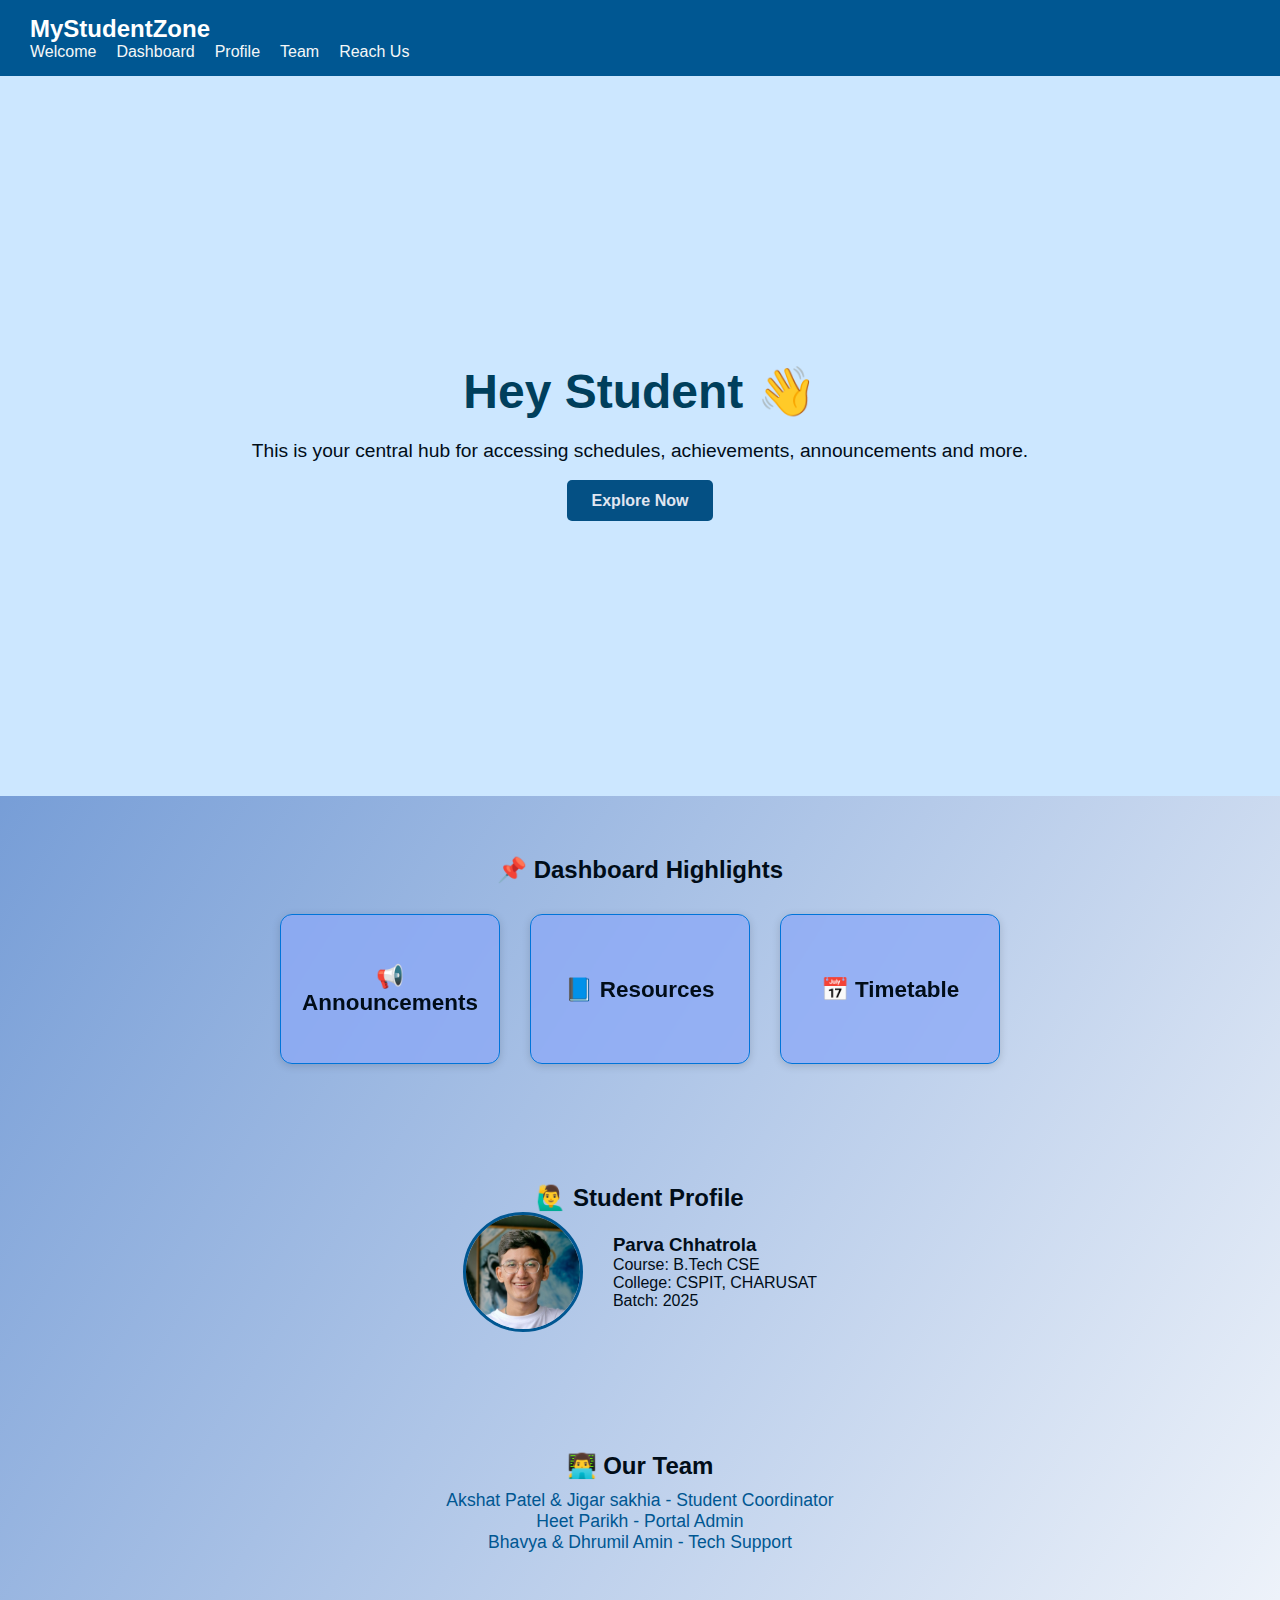
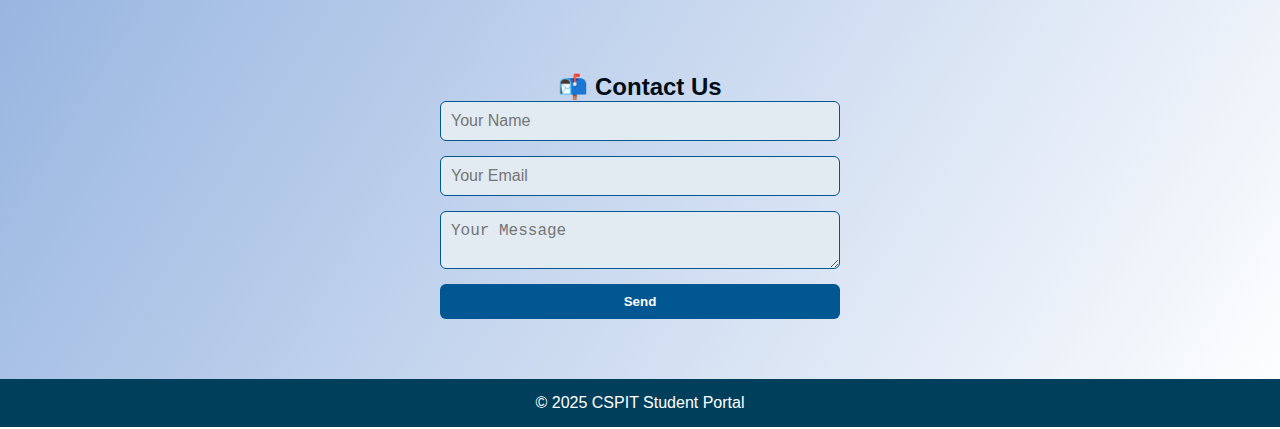
<file: index.html>
<!DOCTYPE html>
<html lang="en">
<head>
    <meta charset="UTF-8">
    <meta name="viewport" content="width=device-width, initial-scale=1.0">
    <title>Student Portal</title>
    <link rel="stylesheet" href="studentportal.css">
</head>
<body>
    <header>
        <nav>
            <h1>MyStudentZone</h1>
            <ul>
                <li><a href="#welcome">Welcome</a></li>
                <li><a href="#dashboard">Dashboard</a></li>
                <li><a href="#profile">Profile</a></li>
                <li><a href="#about">Team</a></li>
                <li><a href="#reach">Reach Us</a></li>
            </ul>
        </nav>
    </header>

    <section id="welcome" class="section hero">
        <div class="text-box">
            <h2>Hey Student 👋</h2>
            <p>This is your central hub for accessing schedules, achievements, announcements and more.</p>
            <a href="#dashboard">Explore Now</a>
        </div>
    </section>

    <section id="dashboard" class="section cards">
        <h2>📌 Dashboard Highlights</h2>
        <div class="card-container">
            <div class="card">
                <div class="card-inner">
                    <div class="card-front">
                        <h3>📢 Announcements</h3>
                    </div>
                    <div class="card-back">
                        <ul>
                            <li>📝 Exams from 12th Sept</li>
                            <li>📚 New Syllabus Uploaded</li>
                            <li>🎉 Coding Week Starts Soon</li>
                        </ul>
                    </div>
                </div>
            </div>

            <div class="card">
                <div class="card-inner">
                    <div class="card-front">
                        <h3>📘 Resources</h3>
                    </div>
                    <div class="card-back">
                        <ul>
                            <li><a href="#">Library Login</a></li>
                            <li><a href="#">eLearning Portal</a></li>
                            <li><a href="#">Study Material</a></li>
                        </ul>
                    </div>
                </div>
            </div>

            <div class="card">
                <div class="card-inner">
                    <div class="card-front">
                        <h3>📅 Timetable</h3>
                    </div>
                    <div class="card-back">
                        <ul>
                            <li>Semester 3 Timetable</li>
                            <li>Lab Slots Assigned</li>
                            <li>Next Holiday: 15 Aug</li>
                        </ul>
                    </div>
                </div>
            </div>
        </div>
    </section>

    <section id="profile" class="section profile-section">
        <h2>🙋‍♂️ Student Profile</h2>
        <div class="profile-box">
            <img src="photo.jpg" alt="Student Image">
            <div>
                <h3>Parva Chhatrola</h3>
                <p>Course: B.Tech CSE</p>
                <p>College: CSPIT, CHARUSAT</p>
                <p>Batch: 2025</p>
            </div>
        </div>
    </section>

    <section id="about" class="section team">
        <h2>👨‍💻 Our Team</h2>
        <ul>
            <li>Akshat Patel & Jigar sakhia - Student Coordinator</li>
            <li>Heet Parikh - Portal Admin</li>
            <li>Bhavya & Dhrumil Amin - Tech Support</li>
        </ul>
    </section>

    <section id="reach" class="section contact">
        <h2>📬 Contact Us</h2>
        <form>
            <input type="text" placeholder="Your Name">
            <input type="email" placeholder="Your Email">
            <textarea placeholder="Your Message"></textarea>
            <button type="submit">Send</button>
        </form>
    </section>

    <footer>
        <p>© 2025 CSPIT Student Portal</p>
    </footer>
</body>
</html>
</file>
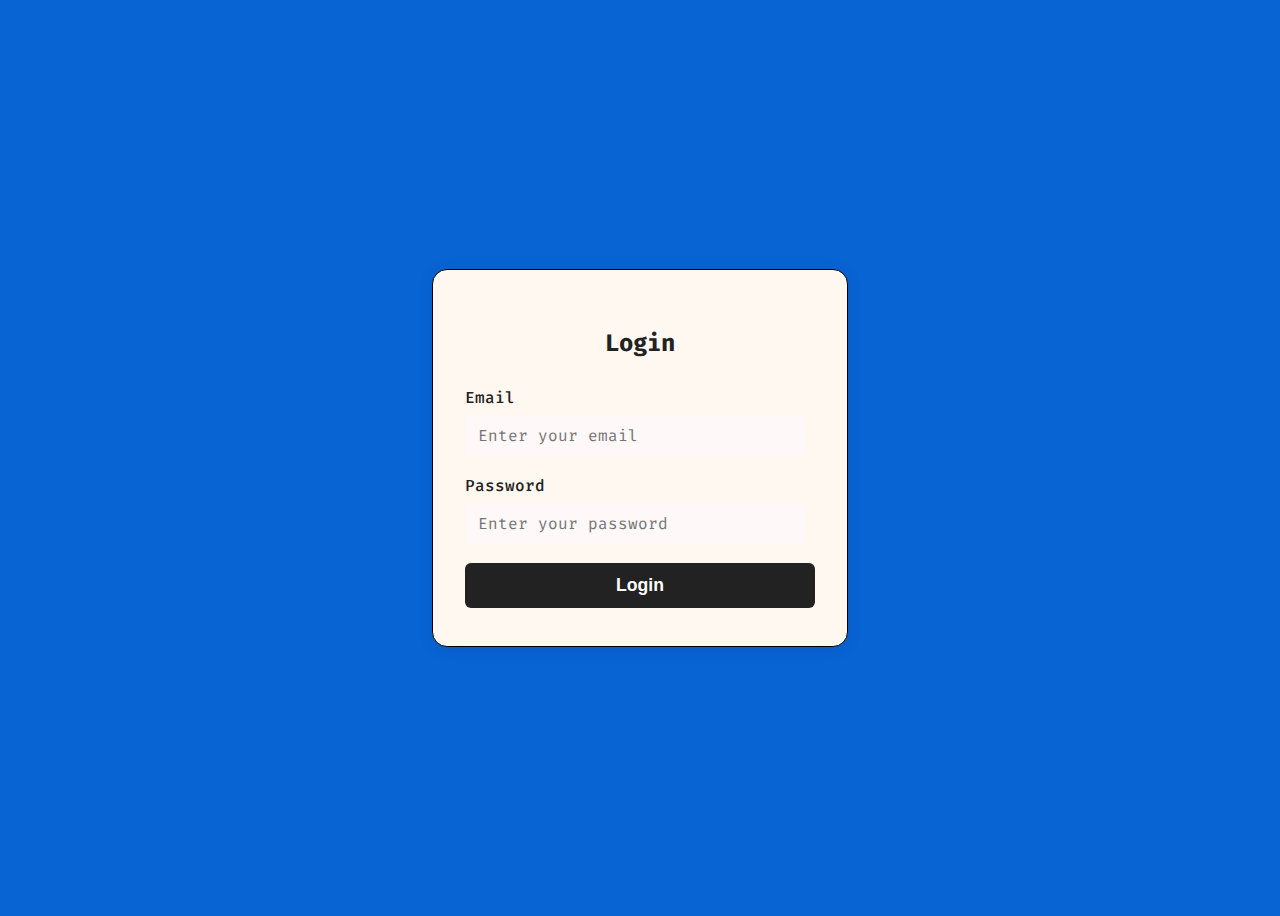
<file: login.html>
<!DOCTYPE html>
<html lang="en">
<head>
    <meta charset="UTF-8">
    <meta name="viewport" content="width=device-width, initial-scale=1.0">
    <title>Login - Student Portal</title>
    <link href="https://fonts.googleapis.com/css2?family=Fira+Code&display=swap" rel="stylesheet">
    <link rel="stylesheet" href="login.css">
</head>
<body>
    <div class="login-container">
        <h2>Login</h2>
        <form action="webpage.html" method="get" autocomplete="off">
            <label for="email">Email</label>
            <input type="email" id="email" name="email" required placeholder="Enter your email">
            <label for="password">Password</label>
            <input type="password" id="password" name="password" required placeholder="Enter your password">
            <button type="submit">Login</button>
        </form>
    </div>
</body> 
</html>
</file>
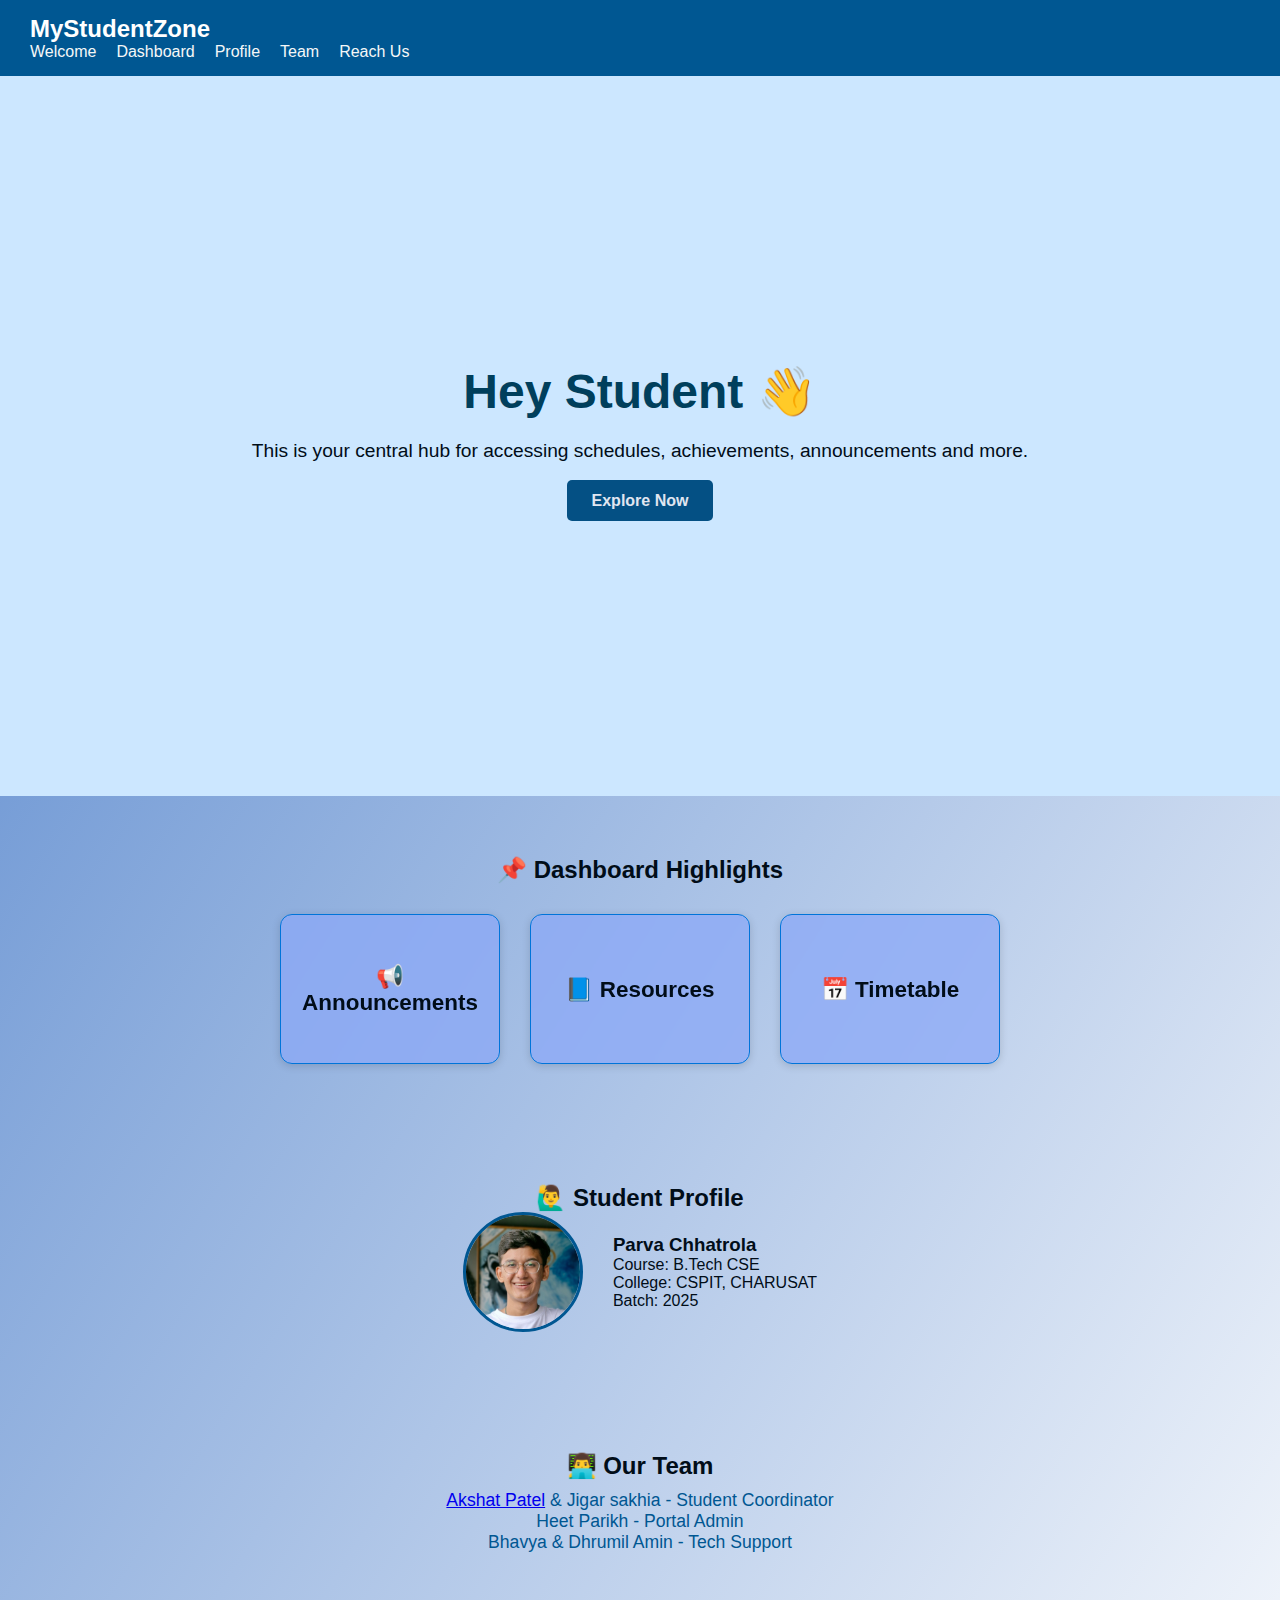
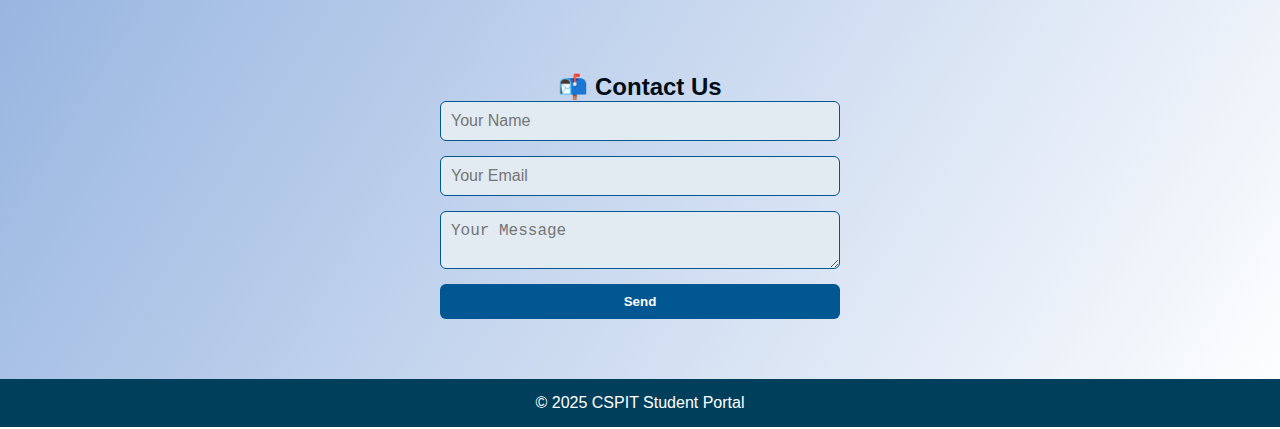
<file: portal.html>
<!DOCTYPE html>
<html lang="en">
<head>
    <meta charset="UTF-8">
    <meta name="viewport" content="width=device-width, initial-scale=1.0">
    <title>Student Portal</title>
    <link rel="stylesheet" href="studentportal.css">
</head>
<body>
    <header>
        <nav>
            <h1>MyStudentZone</h1>
            <ul>
                <li><a href="#welcome">Welcome</a></li>
                <li><a href="#dashboard">Dashboard</a></li>
                <li><a href="#profile">Profile</a></li>
                <li><a href="#about">Team</a></li>
                <li><a href="#reach">Reach Us</a></li>
            </ul>
        </nav>
    </header>

    <section id="welcome" class="section hero">
        <div class="text-box">
            <h2>Hey Student 👋</h2>
            <p>This is your central hub for accessing schedules, achievements, announcements and more.</p>
            <a href="#dashboard">Explore Now</a>
        </div>
    </section>

    <section id="dashboard" class="section cards">
        <h2>📌 Dashboard Highlights</h2>
        <div class="card-container">
            <div class="card">
                <div class="card-inner">
                    <div class="card-front">
                        <h3>📢 Announcements</h3>
                    </div>
                    <div class="card-back">
                        <ul>
                            <li>📝 Exams from 12th Sept</li>
                            <li>📚 New Syllabus Uploaded</li>
                            <li>🎉 Coding Week Starts Soon</li>
                        </ul>
                    </div>
                </div>
            </div>

            <div class="card">
                <div class="card-inner">
                    <div class="card-front">
                        <h3>📘 Resources</h3>
                    </div>
                    <div class="card-back">
                        <ul>
                            <li><a href="#">Library Login</a></li>
                            <li><a href="#">eLearning Portal</a></li>
                            <li><a href="#">Study Material</a></li>
                        </ul>
                    </div>
                </div>
            </div>

            <div class="card">
                <div class="card-inner">
                    <div class="card-front">
                        <h3>📅 Timetable</h3>
                    </div>
                    <div class="card-back">
                        <ul>
                            <li>Semester 3 Timetable</li>
                            <li>Lab Slots Assigned</li>
                            <li>Next Holiday: 15 Aug</li>
                        </ul>
                    </div>
                </div>
            </div>
        </div>
    </section>

    <section id="profile" class="section profile-section">
        <h2>🙋‍♂️ Student Profile</h2>
        <div class="profile-box">
            <img src="photo.jpg" alt="Student Image">
            <div>
                <h3>Parva Chhatrola</h3>
                <p>Course: B.Tech CSE</p>
                <p>College: CSPIT, CHARUSAT</p>
                <p>Batch: 2025</p>
            </div>
        </div>
    </section>

    <section id="about" class="section team">
        <h2>👨‍💻 Our Team</h2>
        <ul>
            <li><a href="https://stellar=concha-86c16b.netlify.app">Akshat Patel</a> & Jigar sakhia - Student Coordinator</li>
            <li>Heet Parikh - Portal Admin</li>
            <li>Bhavya & Dhrumil Amin - Tech Support</li>
        </ul>
    </section>

    <section id="reach" class="section contact">
        <h2>📬 Contact Us</h2>
        <form>
            <input type="text" placeholder="Your Name">
            <input type="email" placeholder="Your Email">
            <textarea placeholder="Your Message"></textarea>
            <button type="submit">Send</button>
        </form>
    </section>

    <footer>
        <p>© 2025 CSPIT Student Portal</p>
    </footer>
</body>
</html>
</file>
<file: studentportal.css>
* {
    margin: 0;
    padding: 0;
    box-sizing: border-box;
    scroll-behavior: smooth;
}

body {
    font-family: 'Segoe UI', sans-serif;
    background: linear-gradient(to bottom right, #5686cd, #ffffff);
    color: #010d18;
}

header {
    background-color: #005792;
    padding: 15px 30px;
    display: flex;
    justify-content: space-between;
    align-items: center;
}

header h1 {
    color: #ffffff;
    font-size: 24px;
}

nav ul {
    display: flex;
    gap: 20px;
}

nav ul li {
    list-style: none;
}

nav ul li a {
    color: #f5f7f8;
    text-decoration: none;
    font-weight: 500;
    transition: color 0.3s;
}

nav ul li a:hover {
     color: #e5f4f2;
    background: #09dbd4;
    border-radius: 4px;
    padding: 1px 6px;
    transition: .2s;
}

.section {
    padding: 60px 10%;
    text-align: center;
}

.hero {
    background: url('https://www.transparenttextures.com/patterns/white-wall.png'), #cce7ff;
    display: flex;
    justify-content: center;
    align-items: center;
    height: 80vh;
}

.text-box h2 {
    font-size: 3rem;
    color: #003f5c;
    margin-bottom: 20px;
}

.text-box p {
    font-size: 1.2rem;
    margin-bottom: 30px;
}

.text-box a {
    background-color: #045084;
    color: rgb(224, 230, 241);
    padding: 12px 25px;
    border-radius: 5px;
    text-decoration: none;
    font-weight: 600;
    transition: background 0.3s ease;
}

.text-box a:hover {
    background-color: #003f5c;
}

.cards .card-container {
    display: flex;
    gap: 30px;
    justify-content: center;
    flex-wrap: wrap;
    margin-top: 30px;
}

.card {
    width: 220px;
    height: 150px;
    perspective: 1000px;
}

.card-inner {
    width: 100%;
    height: 100%;
    transition: transform 0.6s;
    transform-style: preserve-3d;
    position: relative;
}

.card:hover .card-inner {
    transform: rotateY(180deg);
}

.card-front,
.card-back {
    position: absolute;
    width: 100%;
    height: 100%;
    border-radius: 12px;
    backface-visibility: hidden;
    background: rgba(139, 168, 247, 0.75);
    backdrop-filter: blur(8px);
    border: 1px solid #0074d9;
    box-shadow: 0 2px 8px rgba(0,0,0,0.15);
    padding: 20px;
}

.card-front {
    display: flex;
    align-items: center;
    justify-content: center;
    font-size: 1.2rem;
}

.card-back {
    transform: rotateY(180deg);
    text-align: left;
}

.card-back ul {
    padding-left: 18px;
    font-size: 0.95rem;
}

.card-back a {
    color: #0074d9;
    text-decoration: underline;
}

.profile-box {
    display: flex;
    justify-content: center;
    align-items: center;
    gap: 30px;
    flex-wrap: wrap;
}

.profile-box img {
    width: 120px;
    height: 120px;
    border-radius: 50%;
    border: 3px solid #005792;
}

.profile-box div {
    max-width: 300px;
    text-align: left;
}

.team ul {
    list-style-type: none;
    font-size: 1.1rem;
    padding-top: 10px;
    color: #005792;
}

.contact form {
    display: flex;
    flex-direction: column;
    gap: 15px;
    max-width: 400px;
    margin: 0 auto;
}

.contact input, .contact textarea {
    padding: 10px;
    border-radius: 6px;
    border: 1.5px solid #005792;
    background-color: #e2eaf2;
    font-size: 1rem;
}

.contact button {
    background-color: #005792;
    color: #fcfcfc;
    padding: 10px;
    border: none;
    border-radius: 6px;
    font-weight: bold;
    cursor: pointer;
    transition: background 0.3s;
}

.contact button:hover {
    background-color: #002244;
}

footer {
    text-align: center;
    padding: 15px;
    background-color: #003f5c;
    color: #fff;
}
</file>
<file: login.css>
body {
    display: flex;
    align-items: center;
    justify-content: center;
    min-height: 100vh;
    background: #0863d3;
    font-family: 'Fira Code', monospace;
}
.login-container {
    background: #FFF8F0;
    padding: 38px 32px;
    border-radius: 15px;
    box-shadow: 0 2px 16px rgba(0,0,0,0.08);
    max-width: 350px;
    width: 100%;
    border: 1.5px solid black;
}
.login-container h2 {
    text-align: center;
    color: #222;
    margin-bottom: 28px;
}
.login-container label {
    display: block;
    margin-bottom: 6px;
    color: #222;
    font-weight: 500;
}
.login-container input {
    width: 90%;
    padding: 10px 12px 10px 12px;
    margin-bottom: 18px;
    border: 1px solid #FFF8F0;
    border-radius: 6px;
    font-size: 1rem;
    font-family: inherit;
    background: #FFF8F9;
    color: #222;
}
.login-container input:focus {
    outline: 2px solid #222;
    border-color: #222;
}
.login-container button {
    width: 100%;
    padding: 12px;
    background: #222;
    color: #fff;
    border: none;
    border-radius: 6px;
    font-size: 1.1rem;
    cursor:pointer;
    transition: background 0.2s, color 0.2s;
    font-weight: 600;
}
.login-container button:hover {
    background: #16dc27;
    color: #fff;
}
</file>
